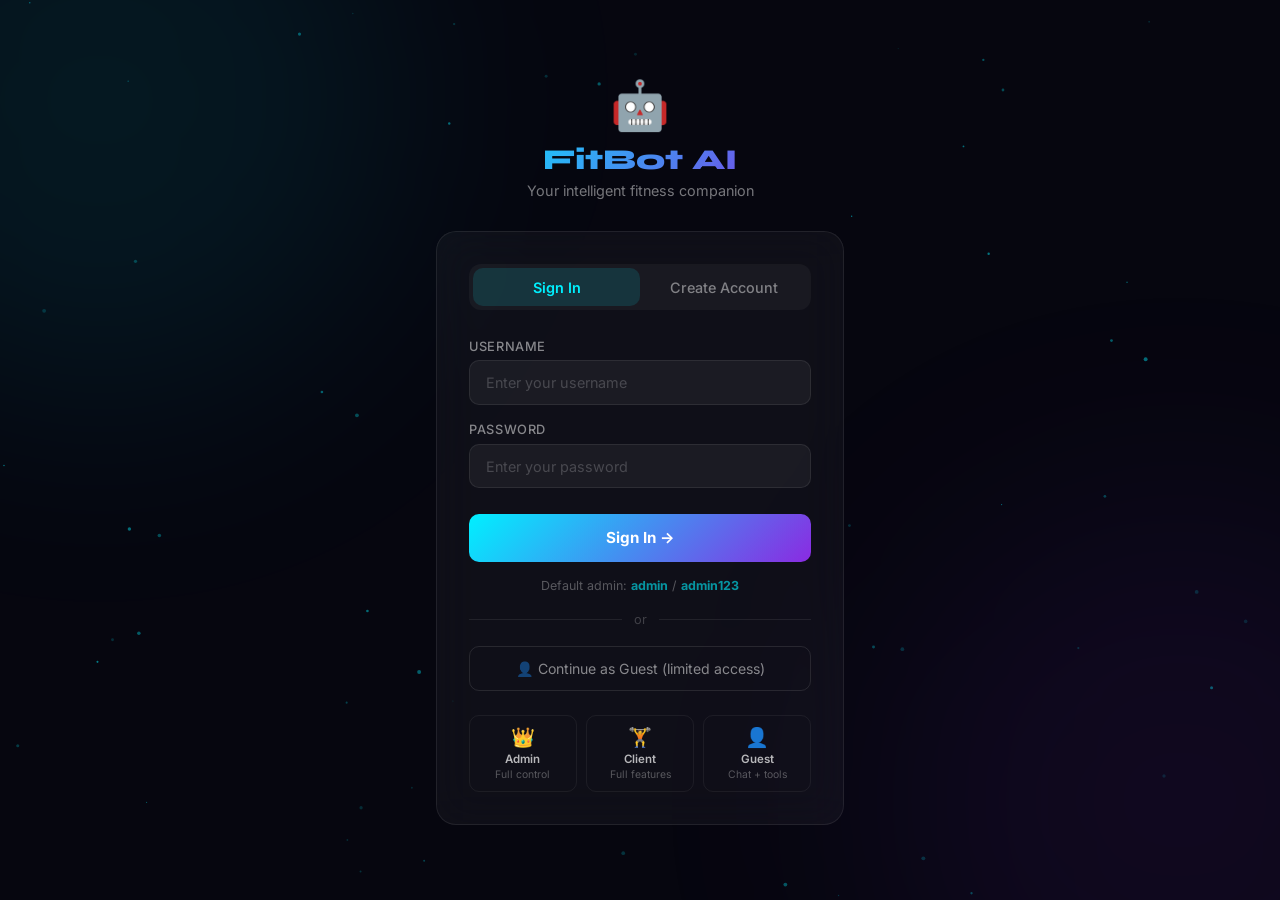
<file: login.html>
<!DOCTYPE html>
<html lang="en">
<head>
  <meta charset="UTF-8">
  <meta name="viewport" content="width=device-width, initial-scale=1.0">
  <title>FitBot AI — Login</title>
  <link rel="preconnect" href="https://fonts.googleapis.com">
  <link href="https://fonts.googleapis.com/css2?family=Syne:wght@700;800&family=Inter:wght@400;500;600&display=swap" rel="stylesheet">
  <style>
    :root {
      --cyan: #00f0ff;
      --violet: #8a2be2;
      --magenta: #ff006e;
      --lime: #39ff14;
      --bg: #06060f;
      --glass: rgba(255,255,255,0.04);
      --border: rgba(255,255,255,0.08);
    }
    *, *::before, *::after { box-sizing: border-box; margin: 0; padding: 0; }
    body {
      min-height: 100vh;
      background: var(--bg);
      font-family: 'Inter', sans-serif;
      color: #f0f0f5;
      display: flex;
      align-items: center;
      justify-content: center;
      overflow: hidden;
      position: relative;
    }
    canvas#bg { position: fixed; inset: 0; z-index: 0; }
    .bg-glow {
      position: fixed;
      width: 600px; height: 600px;
      border-radius: 50%;
      filter: blur(120px);
      pointer-events: none;
      z-index: 0;
    }
    .glow-1 { background: rgba(0,240,255,.08); top: -200px; left: -200px; }
    .glow-2 { background: rgba(138,43,226,.08); bottom: -200px; right: -200px; }

    .login-wrap {
      position: relative;
      z-index: 10;
      width: 100%;
      max-width: 440px;
      padding: 1rem;
    }
    .login-logo {
      text-align: center;
      margin-bottom: 2rem;
    }
    .login-logo .icon { font-size: 3rem; margin-bottom: .5rem; display: block; }
    .login-logo h1 {
      font-family: 'Syne', sans-serif;
      font-size: 1.8rem;
      font-weight: 800;
      background: linear-gradient(135deg, var(--cyan), var(--violet));
      -webkit-background-clip: text;
      -webkit-text-fill-color: transparent;
    }
    .login-logo p { color: rgba(255,255,255,.45); font-size: .9rem; margin-top: .3rem; }

    .login-card {
      background: rgba(255,255,255,0.04);
      border: 1px solid rgba(255,255,255,0.08);
      border-radius: 20px;
      padding: 2rem;
      backdrop-filter: blur(20px);
    }

    /* Tabs */
    .auth-tabs {
      display: flex;
      background: rgba(255,255,255,0.04);
      border-radius: 12px;
      padding: 4px;
      margin-bottom: 1.8rem;
    }
    .auth-tab {
      flex: 1;
      padding: .65rem;
      border: none;
      border-radius: 10px;
      background: transparent;
      color: rgba(255,255,255,.45);
      font-family: 'Inter', sans-serif;
      font-size: .9rem;
      font-weight: 500;
      cursor: pointer;
      transition: all .25s;
    }
    .auth-tab.active {
      background: rgba(0,240,255,.12);
      color: var(--cyan);
      font-weight: 600;
    }

    /* Form */
    .auth-form { display: none; }
    .auth-form.active { display: block; }

    .form-group { margin-bottom: 1.1rem; }
    .form-group label {
      display: block;
      font-size: .8rem;
      font-weight: 500;
      color: rgba(255,255,255,.5);
      margin-bottom: .4rem;
      text-transform: uppercase;
      letter-spacing: .05em;
    }
    .form-group input {
      width: 100%;
      padding: .8rem 1rem;
      background: rgba(255,255,255,0.05);
      border: 1px solid rgba(255,255,255,0.08);
      border-radius: 10px;
      color: #f0f0f5;
      font-family: 'Inter', sans-serif;
      font-size: .9rem;
      outline: none;
      transition: all .25s;
    }
    .form-group input:focus {
      border-color: rgba(0,240,255,.4);
      background: rgba(0,240,255,.05);
      box-shadow: 0 0 0 3px rgba(0,240,255,.08);
    }
    .form-group input::placeholder { color: rgba(255,255,255,.2); }

    .btn-submit {
      width: 100%;
      padding: .9rem;
      background: linear-gradient(135deg, var(--cyan), var(--violet));
      border: none;
      border-radius: 10px;
      color: #fff;
      font-family: 'Inter', sans-serif;
      font-size: .95rem;
      font-weight: 700;
      cursor: pointer;
      margin-top: .5rem;
      transition: all .25s;
      position: relative;
      overflow: hidden;
    }
    .btn-submit:hover { opacity: .88; transform: translateY(-1px); box-shadow: 0 8px 30px rgba(0,240,255,.2); }
    .btn-submit:disabled { opacity: .5; cursor: not-allowed; transform: none; }

    .divider {
      display: flex;
      align-items: center;
      gap: .75rem;
      margin: 1.2rem 0;
      color: rgba(255,255,255,.2);
      font-size: .8rem;
    }
    .divider::before, .divider::after {
      content: '';
      flex: 1;
      height: 1px;
      background: rgba(255,255,255,.08);
    }

    .btn-guest {
      width: 100%;
      padding: .8rem;
      background: transparent;
      border: 1px solid rgba(255,255,255,.1);
      border-radius: 10px;
      color: rgba(255,255,255,.5);
      font-family: 'Inter', sans-serif;
      font-size: .88rem;
      cursor: pointer;
      transition: all .25s;
    }
    .btn-guest:hover { border-color: rgba(255,255,255,.2); color: rgba(255,255,255,.75); }

    .error-msg {
      display: none;
      background: rgba(255,0,110,.1);
      border: 1px solid rgba(255,0,110,.3);
      color: #ff6b9d;
      border-radius: 8px;
      padding: .7rem 1rem;
      font-size: .85rem;
      margin-bottom: 1rem;
    }
    .error-msg.show { display: block; }

    .success-msg {
      display: none;
      background: rgba(57,255,20,.08);
      border: 1px solid rgba(57,255,20,.25);
      color: #39ff14;
      border-radius: 8px;
      padding: .7rem 1rem;
      font-size: .85rem;
      margin-bottom: 1rem;
    }
    .success-msg.show { display: block; }

    .role-info {
      display: flex;
      gap: .6rem;
      margin-top: 1.5rem;
    }
    .role-badge {
      flex: 1;
      padding: .6rem .4rem;
      border: 1px solid rgba(255,255,255,.06);
      border-radius: 10px;
      text-align: center;
      font-size: .72rem;
    }
    .role-badge .rb-icon { font-size: 1.2rem; display: block; margin-bottom: .2rem; }
    .role-badge .rb-name { font-weight: 600; color: rgba(255,255,255,.7); }
    .role-badge .rb-desc { color: rgba(255,255,255,.3); font-size: .65rem; margin-top: .1rem; }

    @media (max-width: 480px) {
      .login-card { padding: 1.5rem; }
    }
  </style>
</head>
<body>
  <canvas id="bg"></canvas>
  <div class="bg-glow glow-1"></div>
  <div class="bg-glow glow-2"></div>

  <div class="login-wrap">
    <div class="login-logo">
      <span class="icon">🤖</span>
      <h1>FitBot AI</h1>
      <p>Your intelligent fitness companion</p>
    </div>

    <div class="login-card">
      <div class="auth-tabs">
        <button class="auth-tab active" onclick="switchTab('login')">Sign In</button>
        <button class="auth-tab" onclick="switchTab('signup')">Create Account</button>
      </div>

      <!-- LOGIN FORM -->
      <div class="auth-form active" id="form-login">
        <div class="error-msg" id="login-error"></div>
        <div class="success-msg" id="login-success"></div>
        <div class="form-group">
          <label>Username</label>
          <input type="text" id="login-username" placeholder="Enter your username" autocomplete="username">
        </div>
        <div class="form-group">
          <label>Password</label>
          <input type="password" id="login-password" placeholder="Enter your password" autocomplete="current-password">
        </div>
        <button class="btn-submit" id="login-btn" onclick="doLogin()">Sign In →</button>
        <p style="text-align:center;font-size:.78rem;color:rgba(255,255,255,.3);margin-top:1rem;">
          Default admin: <strong style="color:rgba(0,240,255,.6)">admin</strong> / <strong style="color:rgba(0,240,255,.6)">admin123</strong>
        </p>
      </div>

      <!-- SIGNUP FORM -->
      <div class="auth-form" id="form-signup">
        <div class="error-msg" id="signup-error"></div>
        <div class="success-msg" id="signup-success"></div>
        <div class="form-group">
          <label>Username</label>
          <input type="text" id="signup-username" placeholder="Choose a username" autocomplete="username">
        </div>
        <div class="form-group">
          <label>Email</label>
          <input type="email" id="signup-email" placeholder="your@email.com" autocomplete="email">
        </div>
        <div class="form-group">
          <label>Password</label>
          <input type="password" id="signup-password" placeholder="Min. 6 characters" autocomplete="new-password">
        </div>
        <button class="btn-submit" id="signup-btn" onclick="doSignup()">Create Account →</button>
      </div>

      <div class="divider">or</div>
      <button class="btn-guest" onclick="continueAsGuest()">👤 Continue as Guest (limited access)</button>

      <!-- Role Info -->
      <div class="role-info">
        <div class="role-badge">
          <span class="rb-icon">👑</span>
          <div class="rb-name">Admin</div>
          <div class="rb-desc">Full control</div>
        </div>
        <div class="role-badge">
          <span class="rb-icon">🏋️</span>
          <div class="rb-name">Client</div>
          <div class="rb-desc">Full features</div>
        </div>
        <div class="role-badge">
          <span class="rb-icon">👤</span>
          <div class="rb-name">Guest</div>
          <div class="rb-desc">Chat + tools</div>
        </div>
      </div>
    </div>
  </div>

  <script>
    // Particle background
    const canvas = document.getElementById('bg');
    const ctx = canvas.getContext('2d');
    let particles = [];
    function resize() { canvas.width = innerWidth; canvas.height = innerHeight; }
    resize(); window.addEventListener('resize', resize);
    for (let i = 0; i < 60; i++) {
      particles.push({ x: Math.random()*innerWidth, y: Math.random()*innerHeight, vx: (Math.random()-.5)*.3, vy: (Math.random()-.5)*.3, r: Math.random()*1.5+.5, a: Math.random()*.4+.1 });
    }
    function animate() {
      ctx.clearRect(0,0,canvas.width,canvas.height);
      particles.forEach(p => {
        p.x += p.vx; p.y += p.vy;
        if (p.x<0) p.x=canvas.width; if (p.x>canvas.width) p.x=0;
        if (p.y<0) p.y=canvas.height; if (p.y>canvas.height) p.y=0;
        ctx.beginPath(); ctx.arc(p.x,p.y,p.r,0,Math.PI*2);
        ctx.fillStyle = `rgba(0,240,255,${p.a})`; ctx.fill();
      });
      requestAnimationFrame(animate);
    }
    animate();

    // Tab switch
    function switchTab(tab) {
      document.querySelectorAll('.auth-tab').forEach((t,i) => t.classList.toggle('active', (i===0&&tab==='login')||(i===1&&tab==='signup')));
      document.getElementById('form-login').classList.toggle('active', tab==='login');
      document.getElementById('form-signup').classList.toggle('active', tab==='signup');
    }

    // Enter key
    document.addEventListener('keydown', e => {
      if (e.key !== 'Enter') return;
      if (document.getElementById('form-login').classList.contains('active')) doLogin();
      else doSignup();
    });

    function showError(id, msg) {
      const el = document.getElementById(id);
      el.textContent = msg; el.classList.add('show');
      setTimeout(() => el.classList.remove('show'), 5000);
    }
    function showSuccess(id, msg) {
      const el = document.getElementById(id);
      el.textContent = msg; el.classList.add('show');
    }

    async function doLogin() {
      const username = document.getElementById('login-username').value.trim();
      const password = document.getElementById('login-password').value;
      if (!username || !password) return showError('login-error', 'Please fill in all fields');
      const btn = document.getElementById('login-btn');
      btn.disabled = true; btn.textContent = 'Signing in...';
      try {
        const res = await fetch('/api/auth/login', {
          method: 'POST', headers: {'Content-Type':'application/json'},
          body: JSON.stringify({ username, password })
        });
        const data = await res.json();
        if (data.error) { showError('login-error', data.error); btn.disabled=false; btn.textContent='Sign In →'; return; }
        localStorage.setItem('fitbot-token', data.token);
        localStorage.setItem('fitbot-user', JSON.stringify({ username: data.username, role: data.role }));
        showSuccess('login-success', `Welcome back, ${data.username}! Redirecting...`);
        setTimeout(() => window.location.href = '/', 800);
      } catch {
        showError('login-error', 'Server error. Please try again.');
        btn.disabled=false; btn.textContent='Sign In →';
      }
    }

    async function doSignup() {
      const username = document.getElementById('signup-username').value.trim();
      const email = document.getElementById('signup-email').value.trim();
      const password = document.getElementById('signup-password').value;
      if (!username || !email || !password) return showError('signup-error', 'Please fill in all fields');
      if (password.length < 6) return showError('signup-error', 'Password must be at least 6 characters');
      const btn = document.getElementById('signup-btn');
      btn.disabled = true; btn.textContent = 'Creating account...';
      try {
        const res = await fetch('/api/auth/signup', {
          method: 'POST', headers: {'Content-Type':'application/json'},
          body: JSON.stringify({ username, email, password })
        });
        const data = await res.json();
        if (data.error) { showError('signup-error', data.error); btn.disabled=false; btn.textContent='Create Account →'; return; }
        localStorage.setItem('fitbot-token', data.token);
        localStorage.setItem('fitbot-user', JSON.stringify({ username: data.username, role: data.role }));
        showSuccess('signup-success', `Account created! Welcome, ${data.username}! Redirecting...`);
        setTimeout(() => window.location.href = '/', 800);
      } catch {
        showError('signup-error', 'Server error. Please try again.');
        btn.disabled=false; btn.textContent='Create Account →';
      }
    }

    function continueAsGuest() {
      localStorage.setItem('fitbot-token', 'guest');
      localStorage.setItem('fitbot-user', JSON.stringify({ username: 'Guest', role: 'guest' }));
      window.location.href = '/';
    }

    // If already logged in redirect
    const token = localStorage.getItem('fitbot-token');
    if (token && token !== 'guest') {
      fetch('/api/auth/me', { headers: { Authorization: 'Bearer ' + token } })
        .then(r => r.json()).then(d => { if (!d.error) window.location.href = '/'; }).catch(()=>{});
    }
  </script>
</body>
</html>
</file>
